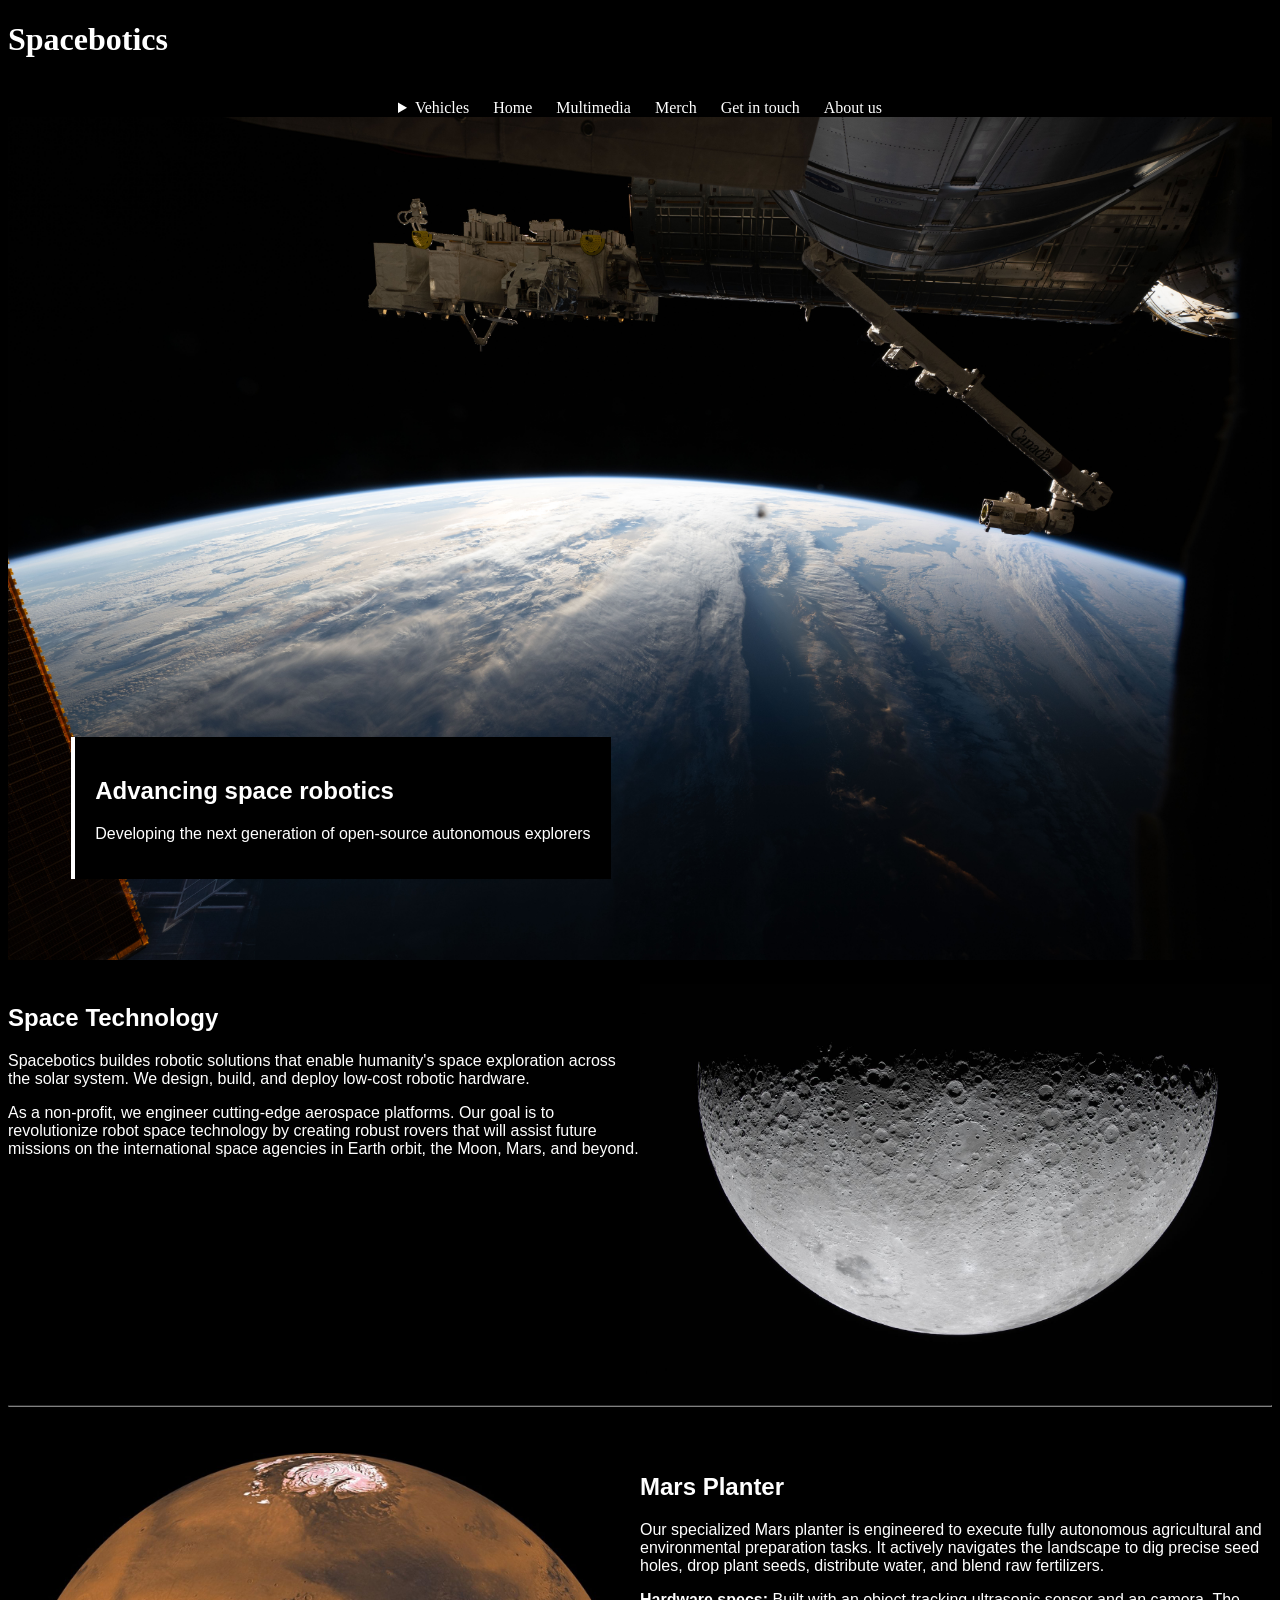
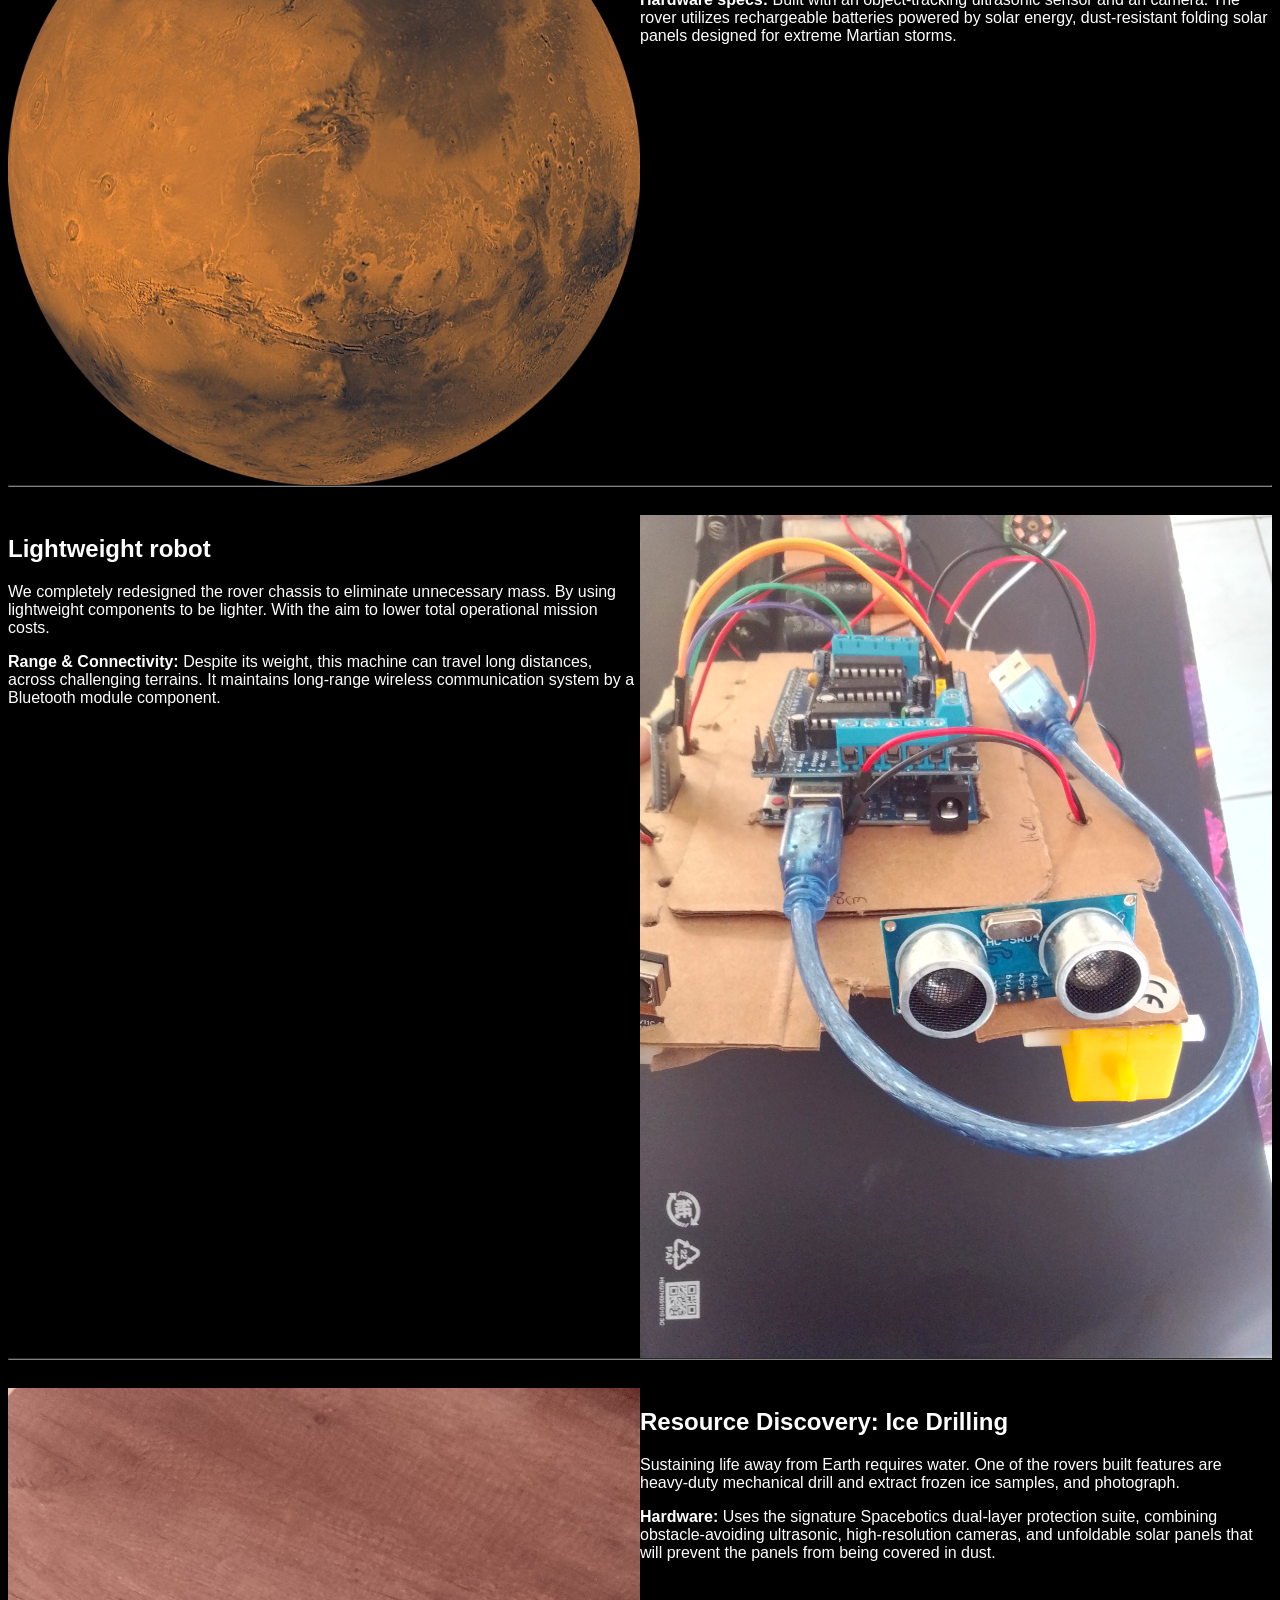
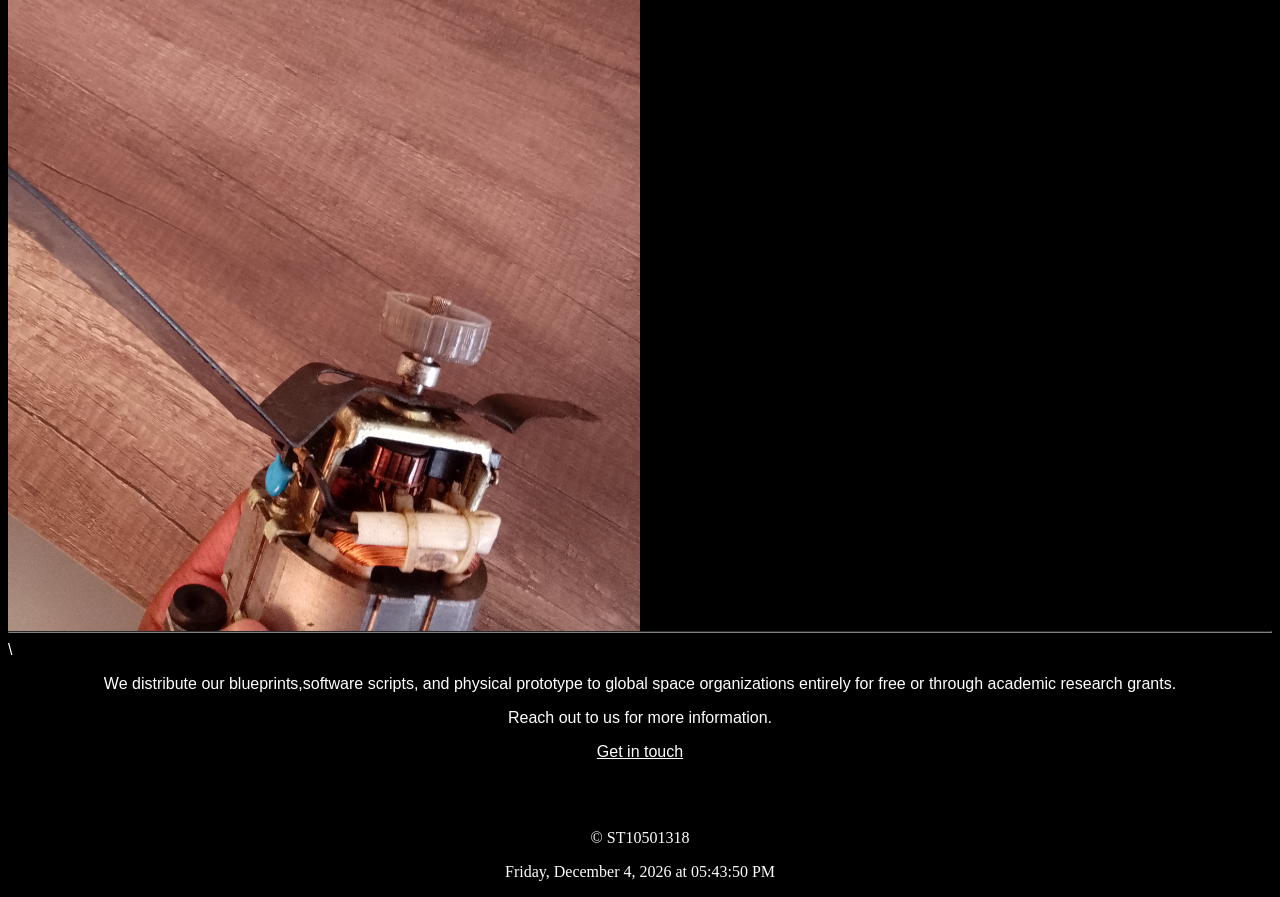
<file: index.html>
<!doctype html>
<html>
    <head>
        <meta charset="UTF-8">
        <meta name="viewport" content="width=device-width, initial-scale=1.0">
        <meta name="description" content="Welcome to Spacebotics, the leading open-source space robotics organization. Explore our innovative rover designs and cutting-edge technology.">
        <meta name="keywords" content="Spacebotics, space robotics, rovers, exploration, innovation">
        <meta name="author" content="Wesley Ndlovu">
        <title>index</title>
        <link rel="stylesheet" href="css/style.css">
        <script src="js/script.js" defer></script>
    </head>

    <body>
        <header>
        <div id="h1">
        <h1><a href="index.html">Spacebotics</a></h1>
        </div>

            <br>
            <nav>
                <details>
                    <summary>Vehicles</summary>
                    <a href="r1.html">r1</a>
                    <a href="r2.html">r2</a>
                    <a href="r3.html">r3</a>
                </details>

                <a href="index.html">Home</a>
                <a href="images.html">Multimedia</a>
                <a href="merch.html">Merch</a>
                <a href="contact us.html">Get in touch</a>
                <a href="about us.html">About us</a>
            </nav>
        </header>
        <main>

                <div class="intro">
                <img src="images/earth.jpg" class="introImg" alt="Spacebotics Banner">
                <div class="banner-text-box">
                    <h2>Advancing space robotics</h2>
                    <p>Developing the next generation of open-source autonomous explorers</p>
                </div>
            </div>

             <div class="content-row">
                <div class="box-left">
                    <h2>Space Technology</h2>
                    <p>Spacebotics buildes robotic solutions that enable humanity's space exploration across the solar system. We design, build, and deploy low-cost robotic hardware.</p>
                    <p>As a non-profit, we engineer cutting-edge aerospace platforms. Our goal is to revolutionize robot space technology by creating robust rovers that will assist future missions on the international space agencies in Earth orbit, the Moon, Mars, and beyond.</p>
                </div>
                <div class="box-right">
                    <img src="images/m02.jpg" alt="Space Tech">
                </div>
            </div>

            <br><hr><br>

            <div class="content-row">
                <div class="box-left">
                    <img src="images/mar.jpg" alt="Mars Planter">
                </div>
                <div class="box-right">
                    <h2>Mars Planter</h2>
                    <p>Our specialized Mars planter is engineered to execute fully autonomous agricultural and environmental preparation tasks. It actively navigates the landscape to dig precise seed holes, drop plant seeds, distribute water, and blend raw fertilizers.</p>
                    <p><strong>Hardware specs:</strong> Built with an object-tracking ultrasonic sensor and an camera. The rover utilizes rechargeable batteries powered by solar energy, dust-resistant folding solar panels designed for extreme Martian storms.</p>
                </div>
            </div>

            <hr>

            <div class="content-row">
                <div class="box-left">
                    <h2>Lightweight robot</h2>
                    <p>We completely redesigned the rover chassis to eliminate unnecessary mass. By using lightweight components to be lighter. With the aim to lower total operational mission costs.</p>
                    <p><strong>Range & Connectivity:</strong> Despite its weight, this machine can travel long distances, across challenging terrains. It maintains long-range wireless communication system by a Bluetooth module component.</p>
                </div>
                <div class="box-right">
                    <img src="images/v.jpg" alt="Lightweight Robot">
                </div>
            </div>

            <hr>

            <div class="content-row">
                <div class="box-left">
                    <img src="images/IMG.jpg" alt="Ice Drilling Rover">
                </div>
                <div class="box-right">
                    <h2>Resource Discovery: Ice Drilling</h2>
                    <p>Sustaining life away from Earth requires water. One of the rovers built features are heavy-duty mechanical drill and extract frozen ice samples, and photograph.</p>
                    <p><strong>Hardware:</strong> Uses the signature Spacebotics dual-layer protection suite, combining obstacle-avoiding ultrasonic, high-resolution cameras, and unfoldable solar panels that will prevent the panels from being covered in dust.</p>
                </div>
            </div>

            <hr>
\
            <div id="contact-box">
                <p>We distribute our blueprints,software scripts, and physical prototype to global space organizations entirely for free or through academic research grants.</p>
                <p>Reach out to us for more information.</p>
                <p><a href="contact us.html"> Get in touch</a></p>
            </div>
        </main>

        <br></br>
        
        <!-- Shared Footer layout -->
    <footer>
        <p>&copy; ST10501318</p>
        <p id="datetime"></p>
    </footer>

    <!-- Cloudflare Web Analytics -->
     <script type='module' src='https://static.cloudflareinsights.com/beacon.min.js' data-cf-beacon='{"token": "37787b4199404d0d9013ad4e859a4c81"}'></script>
     <!-- End Cloudflare Web Analytics -->
    </body>
</html>
</file>
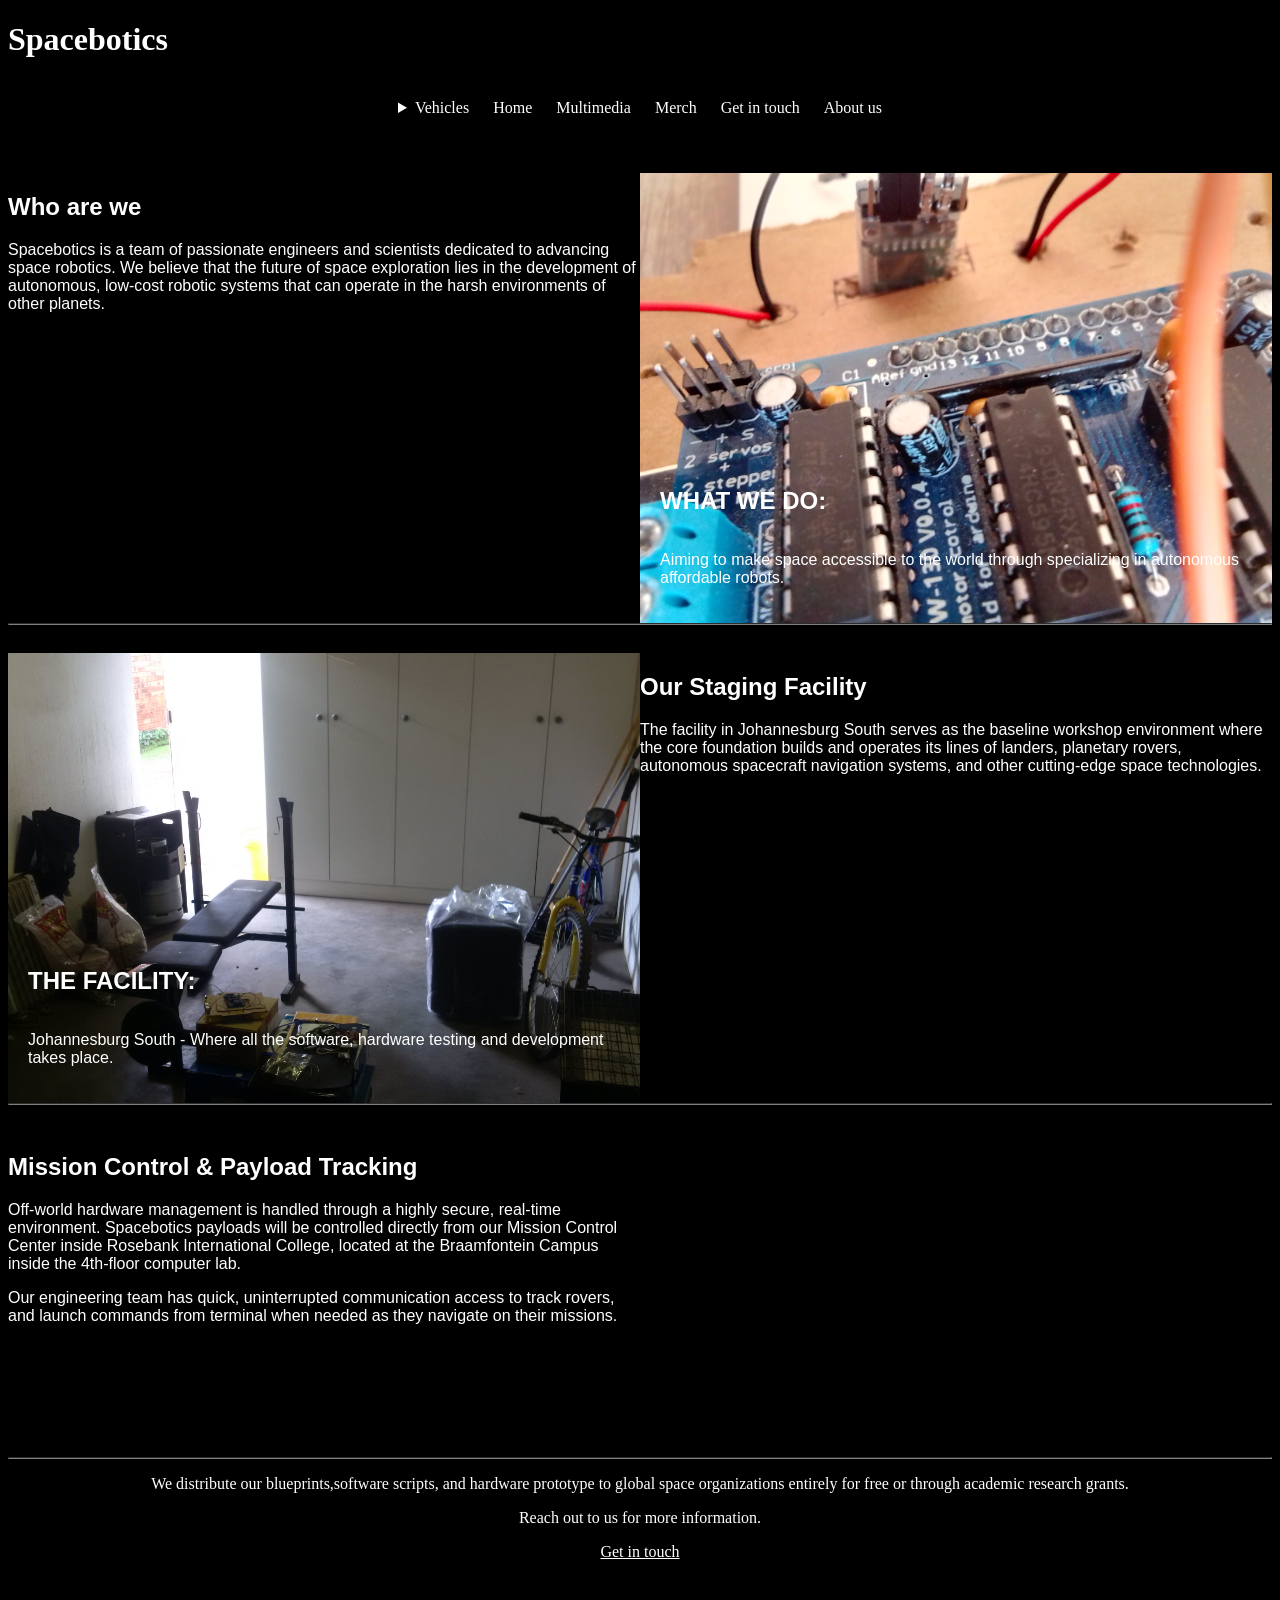
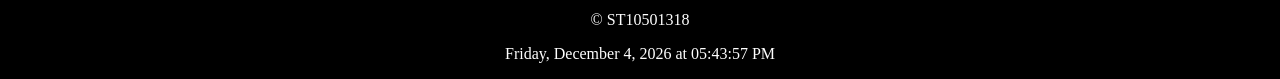
<file: about us.html>
<!doctype html> 
<html> 
<head> 
    <meta charset="UTF-8">
    <meta name="viewport" content="width=device-width, initial-scale=1.0">
    <meta name="description" content="Learn more about Spacebotics, our mission, and our team of engineers and scientists dedicated to advancing space robotics.">
    <meta name="keywords" content="Spacebotics, about us, mission, team, robotics, space exploration">
    <meta name="author" content="Wesley Ndlovu">
    <title>About Us</title> 
    <link rel="stylesheet" href="css/style.css"> 
    <script src="js/script.js" defer></script>
</head> 

<body> 
    <header>
        <div id="h1">
        <h1><a href="index.html">Spacebotics</a></h1>
        </div>
        <br>

        <nav>
            <details>
                <summary>Vehicles</summary>
                <a href="r1.html">r1</a>
                <a href="r2.html">r2</a>
                <a href="r3.html">r3</a>
            </details>
         
            <a href="index.html">Home</a>
            <a href="images.html">Multimedia</a>
            <a href="merch.html">Merch</a>
            <a href="contact us.html">Get in touch</a>
            <a href="about us.html">About us</a>
        </nav>
    </header> 
    <main> 

        <br><br>

         <div id="who-we-are" class="content-row">
         <div class="box-left">
            <h2>Who are we</h2>
            <p>Spacebotics is a team of passionate engineers and scientists dedicated to advancing space robotics. We believe that the future of space exploration lies in the development of autonomous, low-cost robotic systems that can operate in the harsh environments of other planets.</p>
         </div>

        <div class="box-right bg-image-box" style="background-image: url('images/r1.jpg');">
                <h2>WHAT WE DO:</h2>
                <p>Aiming to make space accessible to the world through specializing in autonomous affordable robots.</p>
            </div>
        </div>

        <hr>

        <!-- Our Staging Facility Section -->
        <div id="facility" class="content-row">
            <!-- Box with background image overlay -->
            <div class="box-left bg-image-box" style="background-image: url('images/office.jpg');">
                <h2>THE FACILITY:</h2>
                <p>Johannesburg South - Where all the software, hardware testing and development takes place.</p>
            </div>
            <div class="box-right">
                <h2>Our Staging Facility</h2>
                <p>The facility in Johannesburg South serves as the baseline workshop environment where the core foundation builds and operates its lines of landers, planetary rovers, autonomous spacecraft navigation systems, and other cutting-edge space technologies.</p>
            </div>
        </div>

        <hr>

        <!-- Mission Control Section with Map -->
        <div id="mission-control" class="content-row">
            <div class="box-left">
                <h2>Mission Control & Payload Tracking</h2>
                <p>Off-world hardware management is handled through a highly secure, real-time environment. Spacebotics payloads will be controlled directly from our Mission Control Center inside Rosebank International College, located at the Braamfontein Campus inside the 4th-floor computer lab.</p>
                <p>Our engineering team has quick, uninterrupted communication access to track rovers, and launch commands from terminal when needed as they navigate on their missions.</p>
            </div>
            <div class="box-right">
                <iframe 
                title="Map showing Rosebank College Braamfontein campus"
                src="https://www.google.com/maps/embed?pb=!1m18!1m12!1m3!1d3402.98457742735!2d28.031313575198467!3d-26.192571377083826!2m3!1f0!2f0!3f0!3m2!1i1024!2i768!4f13.1!3m3!1m2!1s0x1e950b9300000001%3A0x335d35f228da3ccd!2sRosebank%20International%20%7C%20Braamfontein%20Campus!5e1!3m2!1sen!2sza!4v1786433586917!5m2!1sen!2sza" width="100%" height="320" style="border:0;" allowfullscreen="" 
                loading="lazy" 
                referrerpolicy="strict-origin-when-cross-origin"
                allowfullscreen
                ></iframe>
            </div>
        </div>

        <hr>
    </main>
    
    <!-- Contact Box Section -->
            <div id="contact-box">
                <p>We distribute our blueprints,software scripts, and hardware prototype to global space organizations entirely for free or through academic research grants.</p>
                <p>Reach out to us for more information.</p>
                <p><a href="contact us.html">Get in touch</a></p>
            </div>
        </main>

        <br>
        
        <!-- Shared Footer layout -->
    <footer>
        <p>&copy; ST10501318</p>
        <p id="datetime"></p>
    </footer>

    <!-- Cloudflare Web Analytics -->
     <script type='module' src='https://static.cloudflareinsights.com/beacon.min.js' data-cf-beacon='{"token": "37787b4199404d0d9013ad4e859a4c81"}'></script>
     <!-- End Cloudflare Web Analytics -->
    </body>
</html>
</file>
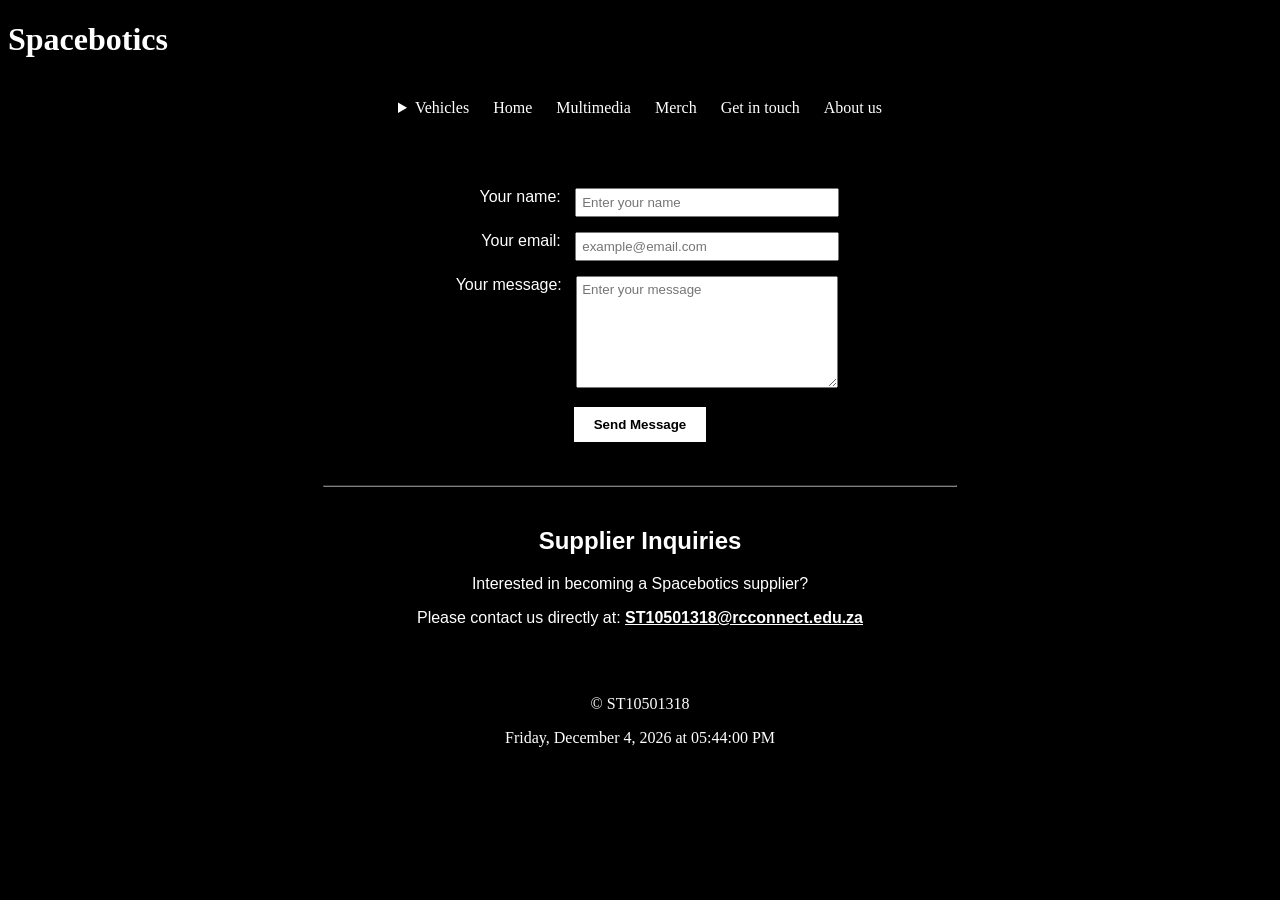
<file: contact us.html>
<!doctype html> 
<html> 
<head> 
    <meta charset="UTF-8">
    <meta name="viewport" content="width=device-width, initial-scale=1.0">
    <meta name="description" content="Contact Spacebotics for inquiries, support, or supplier information.">
    <meta name="keywords" content="Spacebotics, contact, support, supplier inquiries, robotics">
    <meta name="author" content="Wesley Ndlovu">
    <title>Contact</title> 
    <link rel="stylesheet" href="css/style.css">
    <script src="js/script.js" defer></script> <!-- defer is to tell the browser to download the JavaScript file while loading the HTML but only execute it after the HTML has been fully read  -->
    <script src="https://code.jquery.com/jquery-3.6.0.min.js"></script>
</head> 

<body> 
    <header>
        <div id="h1">
        <h1><a href="index.html">Spacebotics</a></h1>
        </div>
        <br>

        <nav>
            <details>
                <summary>Vehicles</summary>
                <a href="r1.html">r1</a>
                <a href="r2.html">r2</a>
                <a href="r3.html">r3</a>
            </details>
         
            <a href="index.html" style="color: white;">Home</a> 
            <a href="images.html">Multimedia</a>
            <a href="merch.html">Merch</a>
            <a href="contact us.html">Get in touch</a>
            <a href="about us.html">About us</a>
        </nav>
    </header> 

     <main> 
        <br><br>

        <!-- Contact Form -->
        <form id="contact-form" action="https://api.web3forms.com/submit" method="POST">
            <input type="hidden" name="access_key" value="a8c0d125-443e-493e-82f3-cdc5fef72ace">
            <input type="hidden" id="visitor-time" name="visitor_time">
            <input type="hidden" id="visitor-os" name="OS">
            <input type="hidden" id="visitor-device" name="Device Type">
            <input type="hidden" id="visitor-ip" name="IP Address">
            <input type="hidden" id="visitor-location" name="Location">
            <div id="form-status" style="font-weight: bold; margin-bottom: 15px;"></div>

            <p>
                <label for="name">Your name:</label>
                <input 
                type="text" 
                id="name" 
                name="name" 
                placeholder="Enter your name"  
                minlength="2" 
                maxlength="80"
                pattern="^[A-Za-zÀ-ÿ][A-Za-zÀ-ÿ '\-]*$"
                autocomplete="name"
                required>
            </p> 
            
            <p>
                <label for="email">Your email:</label>
                <input 
                type="email" 
                id="email" 
                name="email" 
                placeholder="example@email.com"
                maxlength="254"
                autocomplete="email"
                required>
            </p> 
            
            <p>
                <label for="message">Your message:</label>
                <textarea 
                id="message" 
                name="message" 
                rows="5"
                minlength="10"
                maxlength="2000"
                placeholder="Enter your message" 
                required></textarea>
            </p> 
            
            <p> 
                <input type="submit" id="submit-btn" value="Send Message"> 
            </p> 
        </form>  

        <hr style="width: 50%;">

        <!-- Supplier Info Box -->
        <div id="supplier-box">
            <h2>Supplier Inquiries</h2>
            <p>Interested in becoming a Spacebotics supplier?</p>
            <p>Please contact us directly at: <strong><a href="mailto:ST10501318@rcconnect.edu.za?subject=SupplierInquiry">ST10501318@rcconnect.edu.za</a></strong></p>
        </div>
    </main> 

    <br><br>
    
    <!-- Shared Footer layout -->
    <footer>
        <p>&copy; ST10501318</p>
        <p id="datetime"></p>
    </footer>

    <!-- Cloudflare Web Analytics -->
     <script type='module' src='https://static.cloudflareinsights.com/beacon.min.js' data-cf-beacon='{"token": "37787b4199404d0d9013ad4e859a4c81"}'></script>
     <!-- End Cloudflare Web Analytics -->
</body> 
</html>
</file>
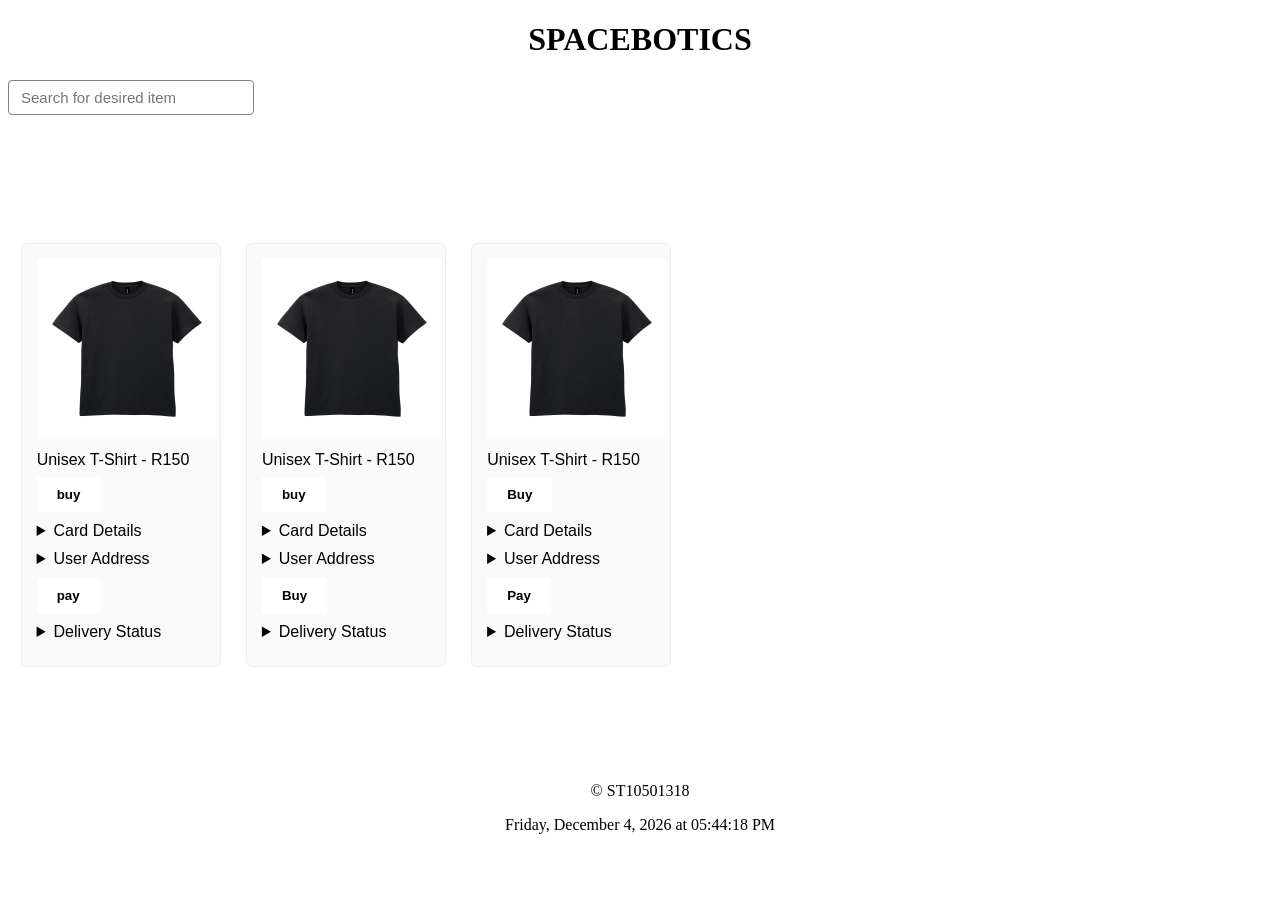
<file: merch.html>
<!doctype html> 
<html> 
    <head> 
        <meta charset="UTF-8">
        <meta name="viewport" content="width=device-width, initial-scale=1.0">
        <meta name="description" content="Browse our exclusive merchandise featuring Spacebotics branding and innovative robotics designs.">
        <meta name="keywords" content="Spacebotics, merch, merchandise, t-shirts, hats, gear">
        <meta name="author" content="Wesley Ndlovu">
        <title>Merch - Spacebotics</title> 
        <link rel="stylesheet" href="css/style.css">
        <script src="js/script.js" defer></script>
         <style>
            body {
                background-color: white;
                color: black;
            }
            main, header h1, nav a, nav details, footer {
                color: black;
            }
        </style>

    </head> 
    <body>
        <div class="logo-container">
                <h1><a href="index.html">SPACEBOTICS</a></h1>
        </div>

        <header class="topnav">
            <div class="search-container">
                <input type="text" id="productSearch" placeholder="Search for desired item">
            </div>

            <div class="icons-container">
                <span title="Search Icon"></span>
                <span title="Shopping Bag"></span>
            </div>
        </header> 

             <main> 
            <br><br>
            <h1>PRODUCTS</h1>

            <!-- Message box displayed when item filters don't find content match -->
            <div id="noResults" class="no-results-msg">No products match your search.</div>

            <!-- Container replacing the table -->
            <div class="products-container" id="productsGrid">
                
                <!-- Product 1 Box -->
                <div class="product-column">
                    <img src="images/Black.webp" width="180" height="180" alt="Spacebotics T-Shirt">
                    <p>Unisex T-Shirt - R150</p>
                    
                    <p> 
                        <input type="submit" value="buy"> 
                    </p> 

                    <details> 
                        <summary>Card Details</summary> 
                        <p>Card Number: <input type="text" style="width: 120px;"></p>
                        <p>Expiry: <input type="text" style="width: 40px;"> CVV: <input type="text" style="width: 30px;"></p>
                    </details>

                    <details> 
                        <summary>User Address</summary> 
                        <p>Street: <input type="text" style="width: 120px;"></p>
                        <p>City: <input type="text" style="width: 120px;"></p>
                    </details>

                    <p>
                        <input type="submit" value="pay">
                    </p>

                    <details> 
                        <summary>Delivery Status</summary> 
                        <a>will be delivered in the next hour</a>
                    </details>
                </div>

                <!-- Product 2 Box -->
                <div class="product-column">
                    <img src="images/Black.webp" width="180" height="180" alt="Spacebotics T-Shirt">
                    <p>Unisex T-Shirt - R150</p>
                    
                    <p> 
                        <input type="submit" value="buy"> 
                    </p> 

                    <details> 
                        <summary>Card Details</summary> 
                        <p>Card Number: <input type="text" style="width: 120px;"></p>
                        <p>Expiry: <input type="text" style="width: 40px;"> CVV: <input type="text" style="width: 30px;"></p>
                    </details>

                    <details> 
                        <summary>User Address</summary> 
                        <p>Street: <input type="text" style="width: 120px;"></p>
                        <p>City: <input type="text" style="width: 120px;"></p>
                    </details>

                    <p>
                        <button>Buy</button>
                    </p>

                    <details> 
                        <summary>Delivery Status</summary> 
                        <a>will be delivered in the next hour</a>
                    </details>
                </div>

                <!-- Product 3 Box -->
                <div class="product-column">
                    <img src="images/Black.webp" width="180" height="180" alt="Spacebotics T-Shirt">
                    <p>Unisex T-Shirt - R150</p>
                    
                    <p> 
                        <button>Buy</button>
                    </p> 

                    <details> 
                        <summary>Card Details</summary> 
                        <p>Card Number: <input type="text" style="width: 120px;"></p>
                        <p>Expiry: <input type="text" style="width: 40px;"> CVV: <input type="text" style="width: 30px;"></p>
                    </details>

                    <details> 
                        <summary>User Address</summary> 
                        <p>Street: <input type="text" style="width: 120px;"></p>
                        <p>City: <input type="text" style="width: 120px;"></p>
                    </details>

                    <p>
                        <button>Pay</button>
                    </p>

                    <details> 
                        <summary>Delivery Status</summary> 
                        <a>will be delivered in the next hour</a>
                    </details>
                </div>
                
            </div>
        </main>

    <div id="contact-box">
        <p>Reach out to us for more information.</p>
        <p><a href="contact us.html">Get in touch</a></p>
    </div>

    <br>
    <!-- Shared Footer layout -->
    <footer>
        <p>&copy; ST10501318</p>
        <p id="datetime"></p>
    </footer>

    <!-- Cloudflare Web Analytics -->
     <script type='module' src='https://static.cloudflareinsights.com/beacon.min.js' data-cf-beacon='{"token": "37787b4199404d0d9013ad4e859a4c81"}'></script>
     <!-- End Cloudflare Web Analytics -->
</body>
</html>
</file>
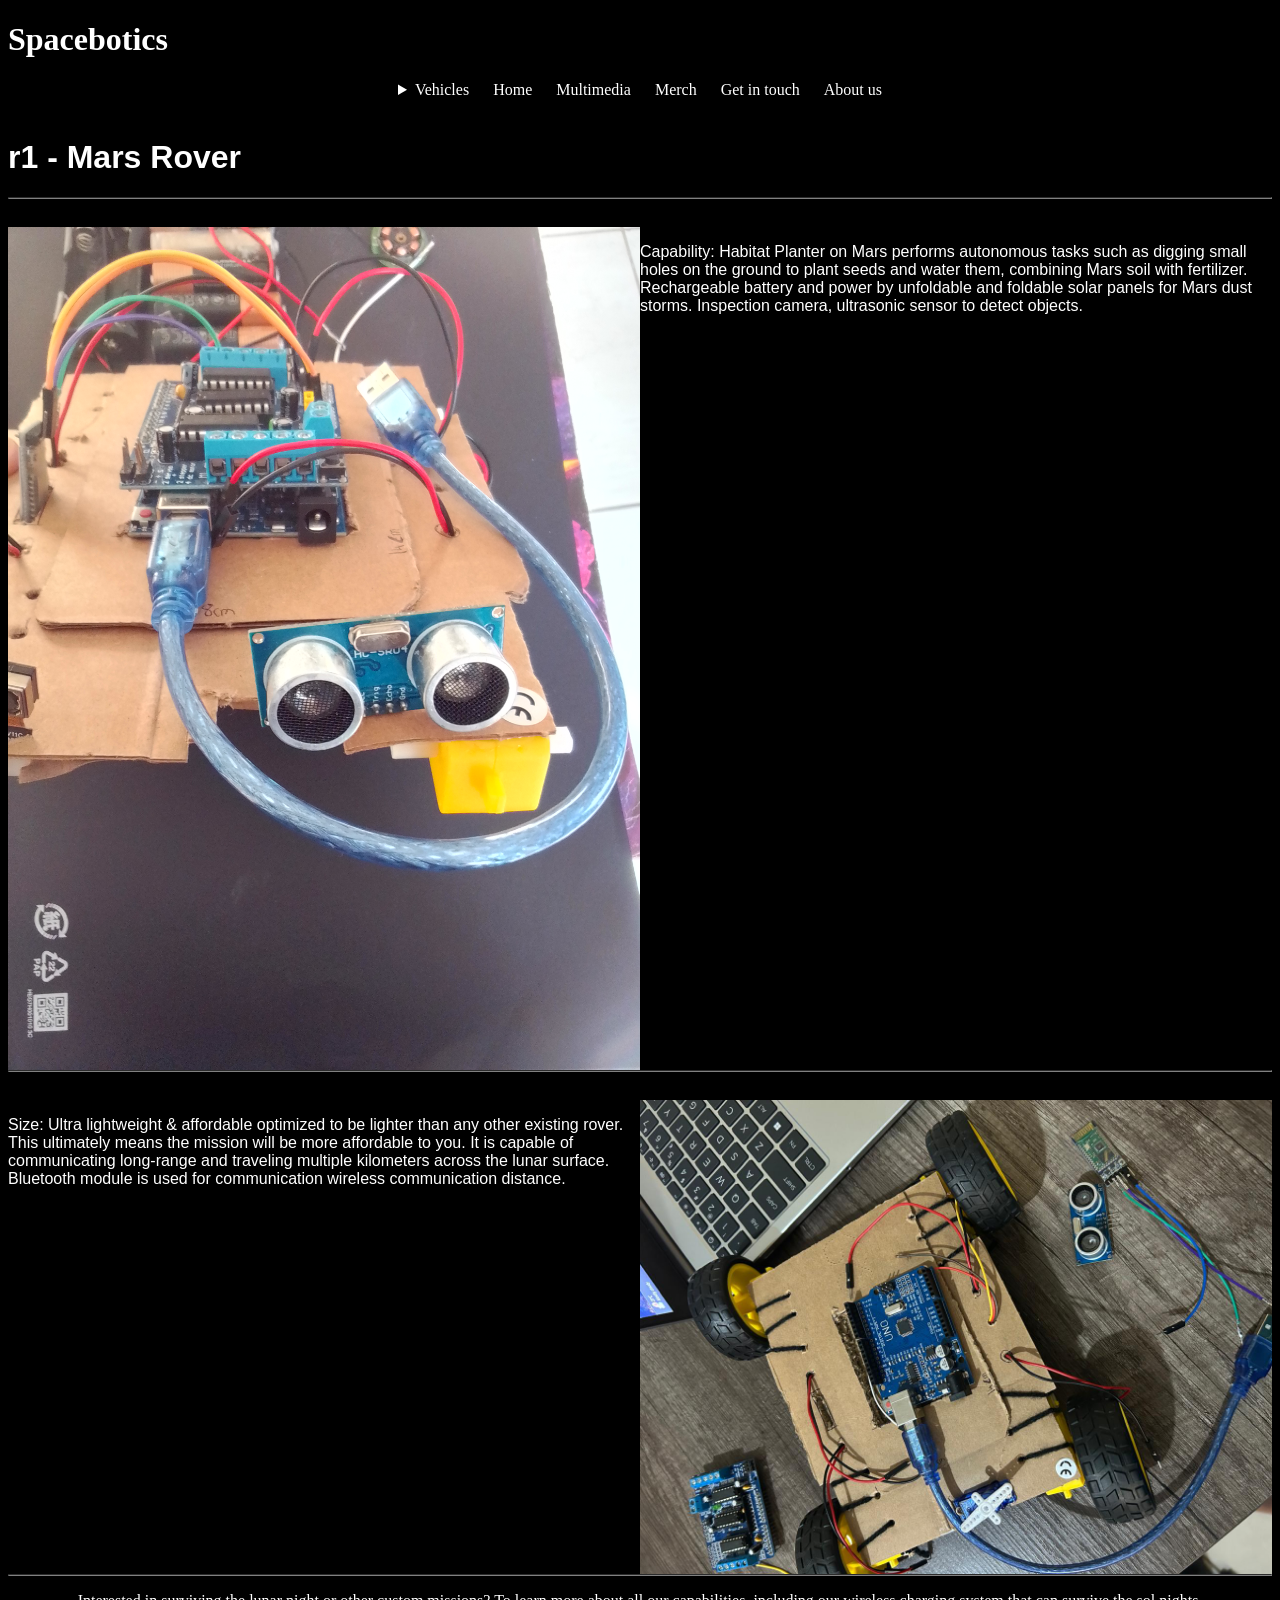
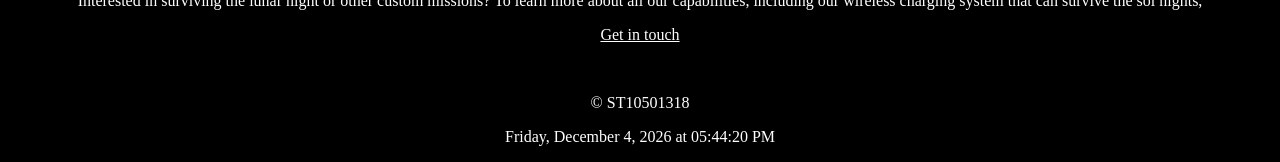
<file: r1.html>
<!doctype html>
<html>
    <head>
        <meta charset="UTF-8">
        <meta name="viewport" content="width=device-width, initial-scale=1.0">
        <meta name="description" content="Learn more about the r1 Mars Rover, an innovative robotic exploration vehicle designed for the Martian surface.">
        <meta name="keywords" content="Spacebotics, r1, Mars Rover, robotics, exploration">
        <meta name="author" content="Wesley Ndlovu">
        <title>r1 - Mars Rover</title>
        <link rel="stylesheet" href="css/style.css">
        <script src="js/script.js" defer></script>
    </head>

    <body>
        <header>
        <div id="h1">
        <h1><a href="index.html">Spacebotics</a></h1>
        </div>
        
            <nav>
                <details>
                    <summary>Vehicles</summary>
                    <a href="r1.html">r1</a>
                    <a href="r2.html">r2</a>
                    <a href="r3.html">r3</a>
                </details>

                <a href="index.html">Home</a>
                <a href="images.html">Multimedia</a>
                <a href="merch.html">Merch</a>
                <a href="contact us.html">Get in touch</a>
                <a href="about us.html">About us</a>
            </nav>
        </header>

        <main>
            <br>

            <h1><b>r1 - Mars Rover</b></h1>
            <hr>

            <!-- First Details Row -->
            <div class="content-row">
                <div class="box-left">
                    <img src="images/v.jpg" alt="Mars Rover">
                </div>
                <div class="box-right">
                    <p>
                        Capability: Habitat Planter on Mars performs autonomous tasks such as digging small holes on the ground to plant seeds and water them, combining Mars soil with fertilizer. Rechargeable battery and power by unfoldable and foldable solar panels for Mars dust storms. Inspection camera, ultrasonic sensor to detect objects.
                    </p>
                </div>
            </div>

            <hr>

            <div class="content-row">
                <div class="box-left">
                    <p>
                        Size: Ultra lightweight & affordable optimized to be lighter than any other existing rover. This ultimately means the mission will be more affordable to you. It is capable of communicating long-range and traveling multiple kilometers across the lunar surface. Bluetooth module is used for communication wireless communication distance.
                    </p>
                </div>
                <div class="box-right">
                    <img src="images/xy.jpg" alt="Rover Details">
                </div>
            </div>

            <hr>
        </main>

        <div id="contact-box">
            <p>
                Interested in surviving the lunar night or other custom missions? 
                To learn more about all our capabilities, including our wireless charging system that can survive the sol nights, 
            </p>
            <p><a href="contact us.html">Get in touch</a></p>
        </div>

        <br>
        
        <!-- Shared Footer layout -->
    <footer>
        <p>&copy; ST10501318</p>
        <p id="datetime"></p>
    </footer>

    <!-- Cloudflare Web Analytics -->
     <script type='module' src='https://static.cloudflareinsights.com/beacon.min.js' data-cf-beacon='{"token": "37787b4199404d0d9013ad4e859a4c81"}'></script>
     <!-- End Cloudflare Web Analytics -->
    </body>
</html>
</file>
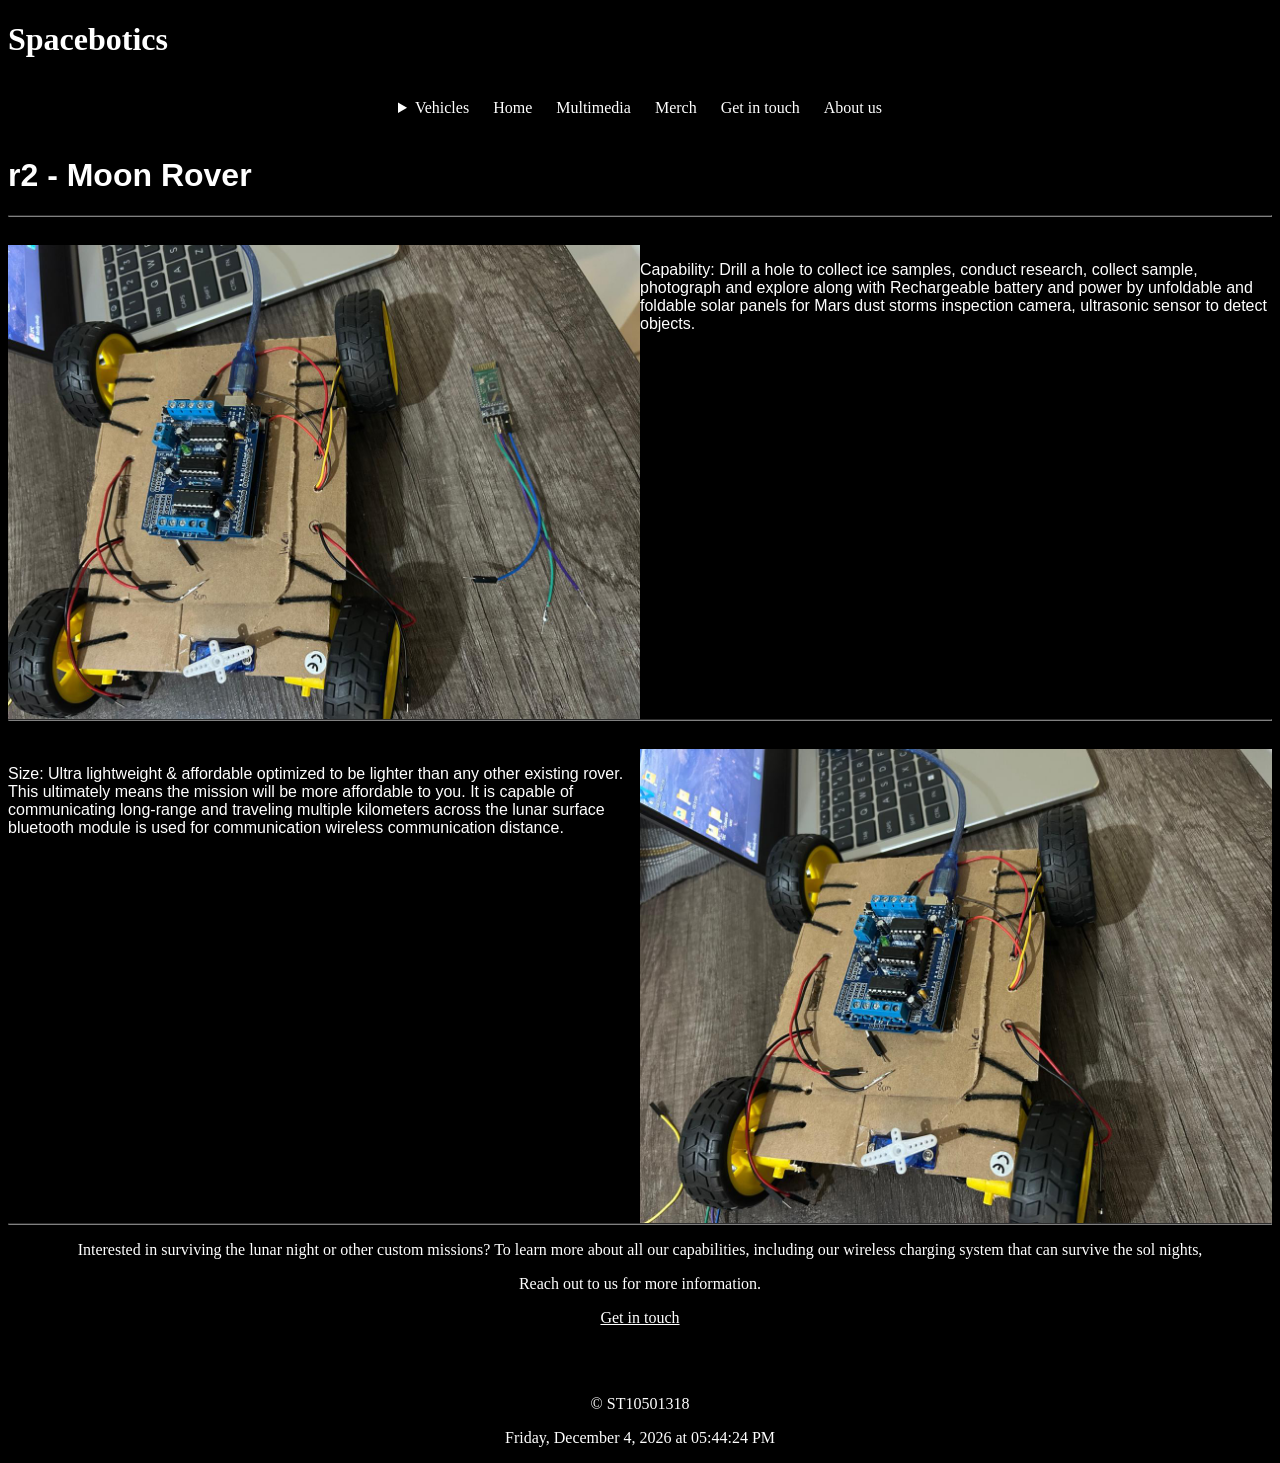
<file: r2.html>
<!doctype html>
<html>
    <head>
        <meta charset="UTF-8">
        <meta name="viewport" content="width=device-width, initial-scale=1.0">
        <meta name="description" content="Welcome to Spacebotics, the leading open-source space robotics organization. Explore our innovative rover designs and cutting-edge technology.">
        <meta name="keywords" content="Spacebotics, space robotics, rovers, exploration, innovation">
        <meta name="author" content="Wesley Ndlovu">
        <title>r2 - Moon Rover</title>
        <link rel="stylesheet" href="css/style.css">
        <script src="js/script.js" defer></script>
    </head>

    <body>
        <header>
        <div id="h1">
        <h1><a href="index.html">Spacebotics</a></h1>
        </div>
            <br>
            <nav>
                <details>
                    <summary>Vehicles</summary>
                    <a href="r1.html">r1</a>
                    <a href="r2.html">r2</a>
                    <a href="r3.html">r3</a>
                </details>

                <a href="index.html">Home</a>
                <a href="images.html">Multimedia</a>
                <a href="merch.html">Merch</a>
                <a href="contact us.html">Get in touch</a>
                <a href="about us.html">About us</a>
            </nav>
        </header>

        <main>
            <br>
            <h1>r2 - Moon Rover</h1>
            <hr>

        <div class="content-row">
                <div class="box-left">
                    <img src="images/b.jpg" alt="Moon Rover Ice Sampling Layout">
                </div>
                <div class="box-right">
                    <p>
                        Capability: Drill a hole to collect ice samples, conduct research, collect sample, photograph and explore along with Rechargeable battery and power by unfoldable and foldable solar panels for Mars dust storms inspection camera, ultrasonic sensor to detect objects.
                    </p>
                </div>
            </div>

            <hr>

        <div class="content-row">
                <div class="box-left">
                    <p>
                        Size: Ultra lightweight & affordable optimized to be lighter than any other existing rover. This ultimately means the mission will be more affordable to you. It is capable of communicating long-range and traveling multiple kilometers across the lunar surface bluetooth module is used for communication wireless communication distance.
                    </p>
                </div>
                <div class="box-right">
                    <img src="images/r.jpg" alt="Moon Rover Engineering Detail">
                </div>
            </div>

            <hr>
        </main>

        <div id="contact-box">
            <p>
                Interested in surviving the lunar night or other custom missions? 
                To learn more about all our capabilities, including our wireless charging system that can survive the sol nights, 
            </p>

            <div id="contact-box">
                <p>Reach out to us for more information.</p>
                <p><a href="contact us.html"> Get in touch</a></p>
            </div>
        </main>

        <br></br>
        
        <!-- Shared Footer layout -->
    <footer>
        <p>&copy; ST10501318</p>
        <p id="datetime"></p>

        <!-- Cloudflare Web Analytics -->
         <script type='module' src='https://static.cloudflareinsights.com/beacon.min.js' data-cf-beacon='{"token": "37787b4199404d0d9013ad4e859a4c81"}'></script>
         <!-- End Cloudflare Web Analytics -->
    </footer>
    </body>
</html>
</file>
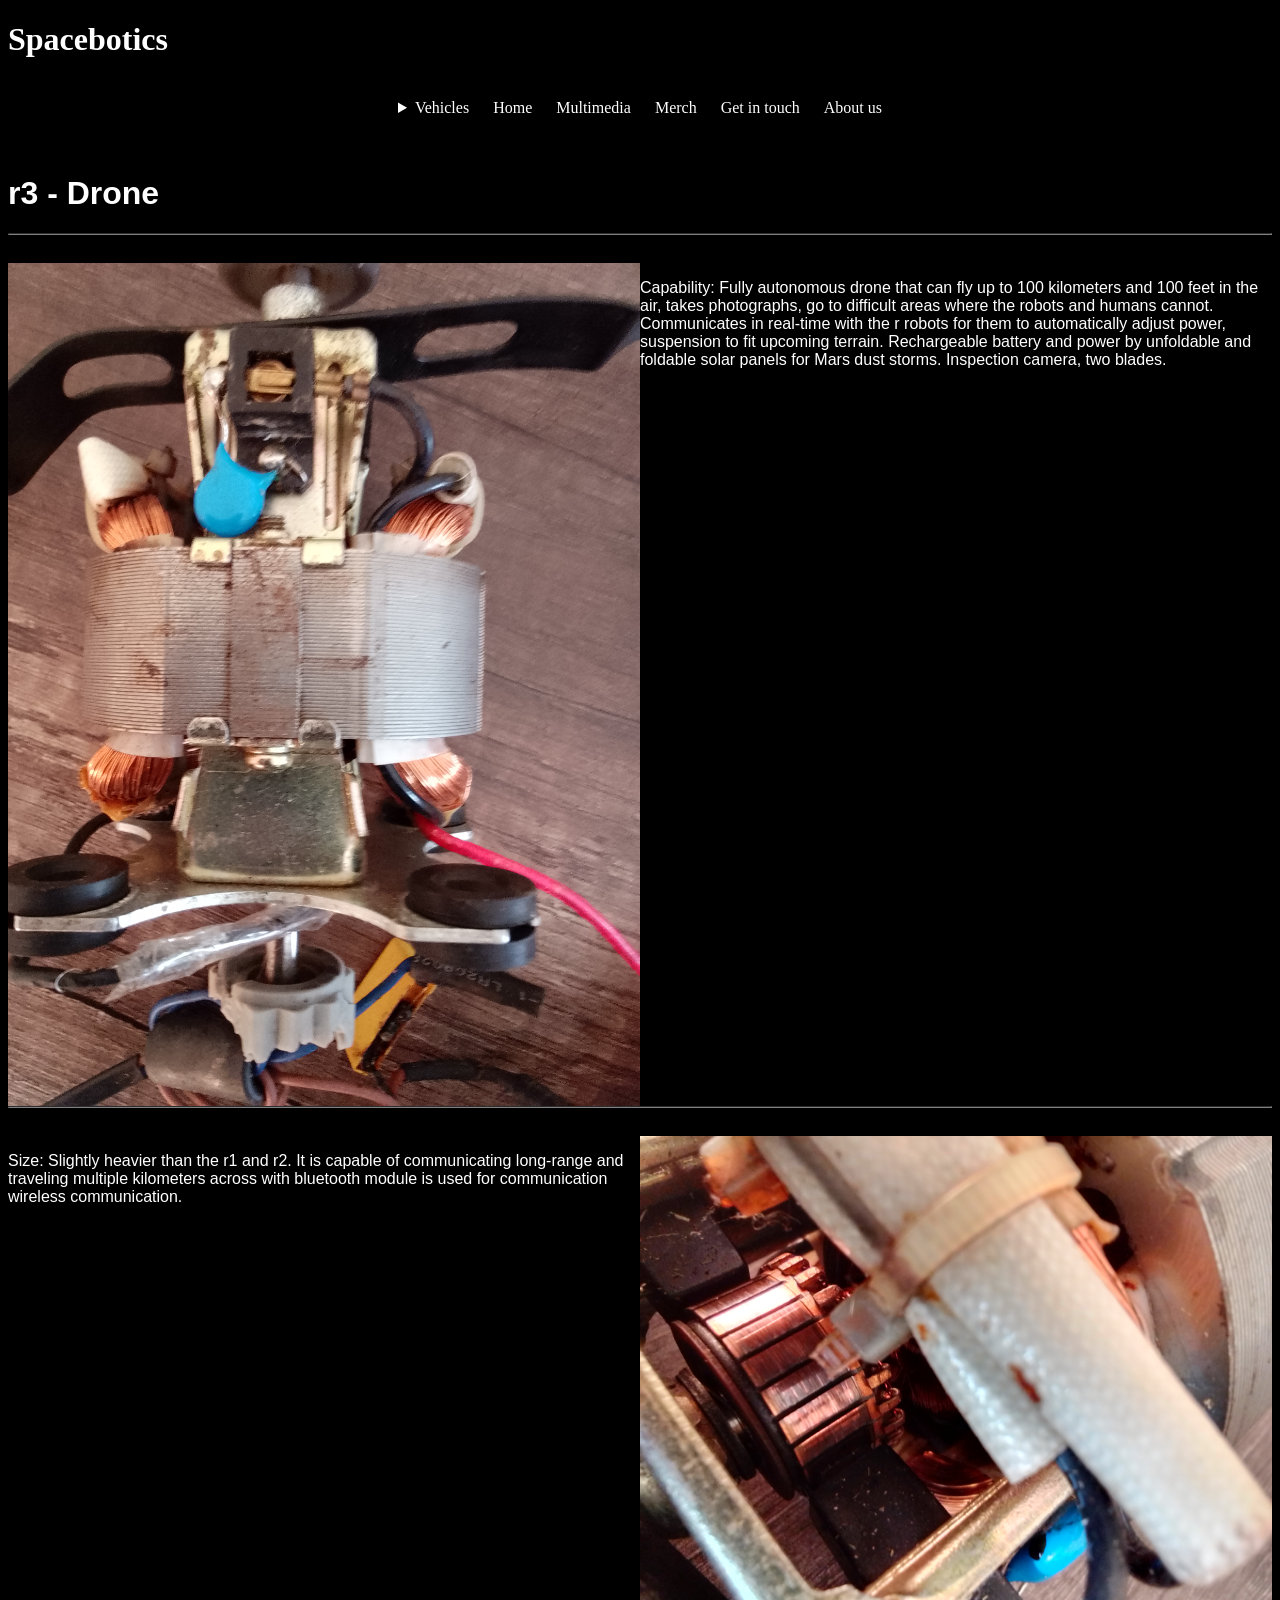
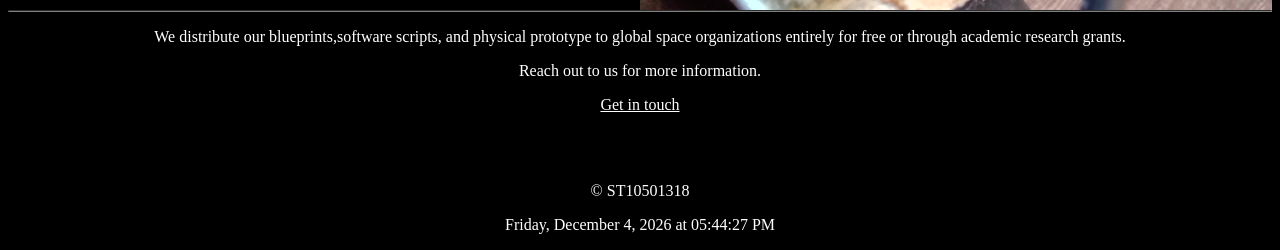
<file: r3.html>
<!doctype html>
<html>
    <head>
        <meta charset="UTF-8">
        <meta name="viewport" content="width=device-width, initial-scale=1.0">
        <meta name="description" content="Learn more about the r3 Drone, an innovative robotic exploration vehicle designed for aerial reconnaissance and support.">
        <meta name="keywords" content="Spacebotics, r3, Drone, robotics, exploration">
        <meta name="author" content="Wesley Ndlovu">
        <title>r3 - Drone</title>
        <link rel="stylesheet" href="css/style.css">
        <script src="js/script.js" defer></script>
    </head>

    <body>
        <header>
        <div id="h1">
        <h1><a href="index.html">Spacebotics</a></h1>
        </div>
        
            <br>
            <nav>
                <details>
                    <summary>Vehicles</summary>
                    <a href="r1.html">r1</a>
                    <a href="r2.html">r2</a>
                    <a href="r3.html">r3</a>
                </details>

                <a href="index.html">Home</a>
                <a href="images.html">Multimedia</a>
                <a href="merch.html">Merch</a>
                <a href="contact us.html">Get in touch</a>
                <a href="about us.html">About us</a>
            </nav>
        </header>
        <main>

            <br></br>

            <h1>r3 - Drone</h1>
            <hr>

            <div class="content-row">
                <div class="box-left">
                    <img src="images/drone.jpg" alt="Drone Main View">
                </div>
                <div class="box-right">
                    <p>
                        Capability: Fully autonomous drone that can fly up to 100 kilometers and 100 feet in the air, takes photographs, go to difficult areas where the robots and humans cannot. Communicates in real-time with the r robots for them to automatically adjust power, suspension to fit upcoming terrain. Rechargeable battery and power by unfoldable and foldable solar panels for Mars dust storms. Inspection camera, two blades.
                    </p>
                </div>
            </div>

            <hr>

      <div class="content-row">
                <div class="box-left">
                    <p>
                        Size: Slightly heavier than the r1 and r2. It is capable of communicating long-range and traveling multiple kilometers across with bluetooth module is used for communication wireless communication.
                    </p>
                </div>
                <div class="box-right">
                    <img src="images/dron3.jpg" alt="Drone Body Details">
                </div>
            </div>

            <hr>
        </main>

        <div id="contact-box">
                <p>We distribute our blueprints,software scripts, and physical prototype to global space organizations entirely for free or through academic research grants.</p>
                <p>Reach out to us for more information.</p>
                <p><a href="contact us.html"> Get in touch</a></p>
            </div>
        </main>

        <br></br>
        
        <!-- Shared Footer layout -->
    <footer>
        <p>&copy; ST10501318</p>
        <p id="datetime"></p>
    </footer>

    <!-- Cloudflare Web Analytics -->
     <script type='module' src='https://static.cloudflareinsights.com/beacon.min.js' data-cf-beacon='{"token": "37787b4199404d0d9013ad4e859a4c81"}'></script>
     <!-- End Cloudflare Web Analytics -->
    </body>
</html>
</file>
<file: css/style.css>
h1{
    color: white;
}

h1 a {
    color: white;
    text-decoration: none;
}

h2 a{
    color: black;
    text-align: center;
    text-decoration: none;
}

body {
    background-color: black;
}

main {
    color: white;
    font-family: Arial, sans-serif;
}

nav {
    text-align: center;
}

nav a, nav details {
    color: white;
    display: inline-block;
    vertical-align: middle;
    margin: 0 10px;
    text-decoration: none;
}

.intro {
    position: relative;
    text-align: center;
    width: 100%;
}

.introImg {
    width: 100%;
    max-width: 1500px;
    height: auto;
}

.banner-text-box {
    position: absolute;
    bottom: 10%;
    left: 5%;
    text-align: left;
    background-color: black; /* Simplified background */
    padding: 20px;
    border-left: 4px solid white;
}

.content-row {
    width: 100%;
    clear: both; /* Prevents rows from overlapping each other */
    padding: 20px 0;
}

.box-left {
    width: 50%;
    float: left;
}

.box-right {
    width: 50%;
    float: right;
}

/****** Image adjustments inside boxes ******/
.content-row img {
    display: block;
    margin: 0 auto;
    max-width: 100%;
    height: auto;
}

hr {
    border-color: grey;
    clear: both;
}

#contact-box, footer {
    text-align: center;
    color: white;
    clear: both;
}

#contact-box a {
    color: white;
}

/****** ABOUT US PAGE STYLES ******/
.bg-image-box {
    background-size: cover;
    background-position: center;
    height: 450px;
    padding: 20px;
    box-sizing: border-box;
    display: flex;
    flex-direction: column;
    justify-content: flex-end; /* Pushes text to the bottom */
}

#footer-about {
    text-align: center;
    clear: both;
    padding-top: 20px;
}

#footer-about a {
    color: white;
}

/****** FORM STYLES ******/
form {
    text-align: center;
    padding: 20px 0;
}

form p {
    margin: 15px 0;
}

form label {
    display: inline-block;
    width: 120px;
    text-align: right;
    vertical-align: top;
    margin-right: 10px;
}

form input[type="text"], 
form input[type="email"], 
form textarea {
    width: 250px;
    padding: 5px;
    font-family: Arial, sans-serif;
}

form textarea {
    height: 100px;
}

/****** Submit Button Style ******/
form input[type="submit"] {
    background-color: white;
    color: black;
    font-weight: bold;
    padding: 10px 20px;
    border: none;
    cursor: pointer;
}

#supplier-box {
    text-align: center;
    margin-top: 40px;
}

#supplier-box a {
    color: white;
}

/* MULTI MEDIA PAGE STYPES */
.gallery-section {
    padding: 10px 20px;
}

.gallery-section img {
    margin: 10px;
    vertical-align: top;
    max-width: 100%;
}

.gallery-heading {
    text-align: left;
    margin-left: 20px;
    border-bottom: 1px solid grey;
    padding-bottom: 10px;
}
/***** Merch Page Styles *****/
.product-column {
    width: 31%;
    float: left;
    margin: 1%;
    box-sizing: border-box;
    padding: 10px;
}

/* Clear products row to prevent overlapping */
.products-container {
    width: 100%;
    clear: both;
}

.product-column details {
    display: block;
    margin: 10px 0;
}

.product-column input[type="text"] {
    padding: 3px;
    margin: 3px 0;
}

/****** Buttons and submits ******/
.product-column button, 
.product-column input[type="submit"] {
    font-weight: bold;
    padding: 10px 20px;
    border: none;
    cursor: pointer;
    background-color: white;
    color: black;
}

/******* lightbox from W3schools*****/
/* Modal wrapper properties (dark fluid screen mask) */
.modal {
  display: none;
  position: fixed;
  padding-top: 60px;
  top: 0;
  width: 100%;
  height: 100%;
  background-color: rgba(0, 0, 0, 0.9);
}

/* Modal item boundaries layout container */
.modal-content {
  position: relative;
  margin: auto;
  max-width: 800px;
}

/* Modal window styling configuration rules */
.close {
  color: #fff;
  position: absolute;
  top: 15px;
  right: 35px;
  font-size: 40px;
  font-weight: bold;
  transition: 0.3s;
  z-index: 1010;
}

/* Interactive cursor hover styling logic for modal drop indicators */
.close:hover,
.close:focus {
  color: #bbb;
  text-decoration: none;
  cursor: pointer;
}

/* Keep images hidden until toggled inside viewport layer */
.mySlides {
  display: none;
}

/* Direction navigation layout setups */
.prev,
.next {
  cursor: pointer;
  position: absolute;
  top: 50%;
  width: auto;
  padding: 16px;
  margin-top: -50px;
  color: white;
  font-weight: bold;
  font-size: 24px;
  transition: 0.6s ease;
  border-radius: 0 3px 3px 0;
  user-select: none;
  -webkit-user-select: none;
}

/* Set alignment offsets for active click arrays */
.next {
  right: 0;
  border-radius: 3px 0 0 3px;
}

.prev:hover,
.next:hover {
  background-color: black;
}

/* Slide sequence index indicators alignment configurations */
.numbertext {
  color: white;
  font-size: 14px;
  padding: 8px 12px;
  position: absolute;
  top: 0;
  background-color: black;
}

/* Target textual metadata caption layout box designs */
.caption-container {
  text-align: center;
  background-color: black;
  padding: 10px 16px;
  color: white;
  margin-top: -4px;
}

/* Core transition shadows logic configs for dashboard media objects */
img.hover-shadow {
  transition: 0.3s;
  cursor: pointer;
}

.hover-shadow:hover {
  box-shadow: grey;
  opacity: 0.8;
}

/**************Merch Page Styles**************/
/* Left Side: Search Bar Box */
.search-container {
align-items: right;
}                
            
.topnav input[type=text] {
    padding: 8px 12px;
    border: 1px solid grey;
    border-radius: 4px;
    font-size: 15px;
    width: 220px;
    background-color: white;
}

/* Middle: Brand Logo Title */
.logo-container {
    text-align: center;
}
.logo-container h1 a {
    color:black;
    text-decoration: none;
    text-align: center;
}
           
/* --- Products Layout Styles --- */
.product-container {
    display: flex;
    flex-wrap: wrap;
    gap: 25px;
    padding: 20px;
}

.product-column {
    border: 1px solid #eee;
    padding: 15px;
    border-radius: 6px;
    width: 200px;
    background-color: #fafafa;
    transition: transform 0.2s;
}
            
.product-column p {
    margin: 8px 0;
}
  
.no-results-msg {
    font-size: 18px;
    color: grey;
    padding: 20px;
    display: none;
}
</file>
